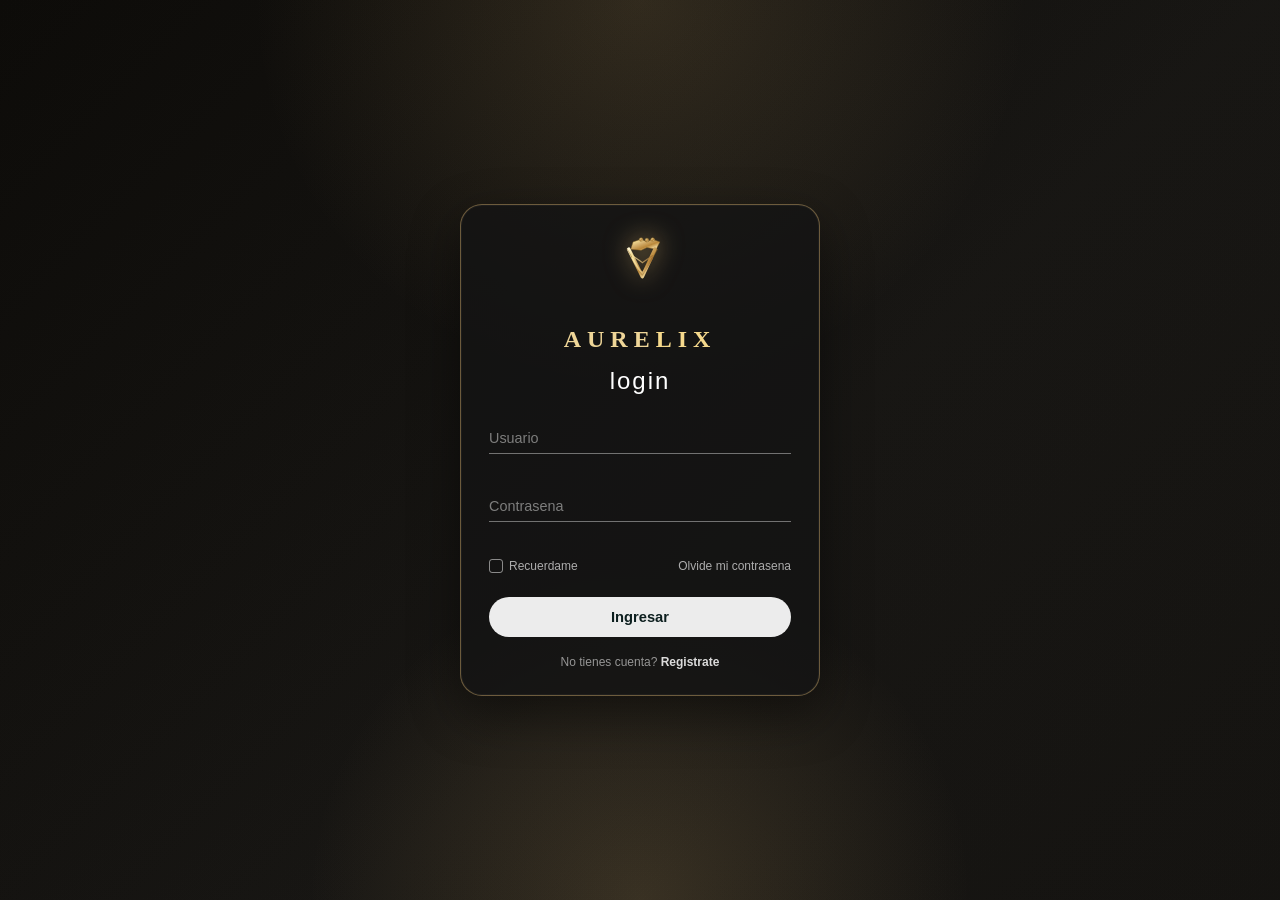
<file: index.html>
<!DOCTYPE html>
<html lang="es">
<head>
  <meta charset="UTF-8" />
  <meta name="viewport" content="width=device-width, initial-scale=1.0"/>
  <title>Aurelix | Perfumes</title>
  <link rel="stylesheet" href="tienda.css" />
  <link rel="stylesheet" href="index.css" />
</head>
<body>

  <div id="nav-container"></div>

  <div class="hero">
    <div class="hero-texto">
      <p class="hero-sub">Perfumes de lujo</p>
      <h1>Tu esencia, <span>tu firma</span></h1>
      <p class="hero-desc">Descubre fragancias exclusivas para cada momento, personalidad y ocasión.</p>
      <button class="btn btn-rojo" onclick="scrollCatalogo()">Ver coleccion</button>
    </div>
  </div>

  <section class="catalogo" id="catalogo">
    <div class="catalogo-header">
      <h2>Coleccion</h2>
      <div class="filtros">
        <input type="text" id="buscador" placeholder="Buscar perfume..." />
        <select id="filtroCategoria">
          <option value="">Todas las categorias</option>
          <option value="arabes">Árabes</option>
          <option value="americanos">Americanos</option>
          <option value="yambal">Yambal</option>
          <option value="avon">Avon</option>
        </select>
        <select id="filtroOrden">
          <option value="">Ordenar por</option>
          <option value="precio-asc">Precio: menor a mayor</option>
          <option value="precio-desc">Precio: mayor a menor</option>
          <option value="nombre">Nombre A-Z</option>
        </select>
      </div>
    </div>

    <div class="grid-productos" id="grid-productos"></div>
  </section>

  <section class="recomendaciones" id="recomendaciones">
    <div class="recomendaciones-header">
      <div>
        <p class="recomendaciones-sub">Aurelix IA</p>
        <h2>Encuentra tu aroma ideal</h2>
      </div>
      <p class="recomendaciones-explicacion">Cuéntanos tu estilo y te sugerimos la fragancia perfecta.</p>
    </div>
    <form class="asistente-ia" id="formAsistenteIA">
      <input id="consultaIA" type="text" placeholder="Ej: quiero un perfume floral elegante por menos de 120" autocomplete="off" />
      <button class="btn btn-rojo" type="submit">Recomendar</button>
    </form>
    <p class="respuesta-ia" id="respuestaIA">Escribe lo que buscas para recibir recomendaciones.</p>
    <div class="grid-productos" id="grid-recomendaciones"></div>
  </section>

  <div id="toast" class="toast"></div>

  <script src="tienda.js"></script>
  <script src="index.js"></script>
</body>
</html>
</file>
<file: tienda.css>
* { margin: 0; padding: 0; box-sizing: border-box; }

:root {
  --fondo:   #090909;
  --fondo2:  #131313;
  --card:    rgba(212,175,109,0.06);
  --borde:   rgba(212,175,109,0.44);
  --acento:  #d4af6d;
  --acento2: #b8924d;
  --texto:   #f5e7c7;
  --texto2:  rgba(245,231,199,0.78);
  --radio:   14px;
}

body {
  font-family: 'Segoe UI', sans-serif;
  background: var(--fondo);
  color: var(--texto);
  min-height: 100vh;
}

a { text-decoration: none; color: inherit; }

/* ===== NAVBAR ===== */
.navbar {
  position: sticky;
  top: 0;
  z-index: 100;
  display: flex;
  align-items: center;
  justify-content: space-between;
  padding: 0 40px;
  height: 64px;
  background: rgba(13,31,31,0.9);
  backdrop-filter: blur(16px);
  border-bottom: 1px solid var(--borde);
}

.logo {
  font-size: 1.4rem;
  font-weight: 700;
  letter-spacing: 3px;
  color: var(--acento);
  text-transform: uppercase;
  font-family: Georgia, 'Times New Roman', serif;
  background: linear-gradient(180deg, #f9e6b2 0%, #d4af6d 28%, #a8772b 100%);
  -webkit-background-clip: text;
  background-clip: text;
  -webkit-text-fill-color: transparent;
}

.logo span { color: var(--acento); }

.nav-links {
  display: flex;
  gap: 28px;
  list-style: none;
}

.nav-links a {
  font-size: 0.85rem;
  color: var(--texto2);
  letter-spacing: 1px;
  transition: color 0.2s;
}

.nav-links a:hover,
.nav-links a.activo { color: var(--texto); }

.nav-acciones {
  display: flex;
  align-items: center;
  gap: 18px;
}

.btn-carrito {
  position: relative;
  background: none;
  border: none;
  cursor: pointer;
  color: var(--texto);
  font-size: 1.3rem;
}

.badge-carrito {
  position: absolute;
  top: -6px; right: -8px;
  background: var(--acento);
  color: #fff;
  font-size: 0.6rem;
  font-weight: 700;
  width: 17px; height: 17px;
  border-radius: 50%;
  display: flex;
  align-items: center;
  justify-content: center;
}

.badge-carrito.oculto { display: none; }

.nav-usuario {
  display: flex;
  align-items: center;
  gap: 10px;
  font-size: 0.8rem;
  color: var(--texto2);
}

.btn-mis-pedidos {
  background: rgba(212,175,109,0.12);
  border: 1px solid var(--borde);
  color: var(--texto);
  font-size: 0.75rem;
  padding: 7px 14px;
  border-radius: 20px;
  cursor: pointer;
  transition: all 0.2s;
}

.btn-mis-pedidos:hover {
  border-color: var(--acento);
  color: var(--acento);
}

.btn-salir {
  background: none;
  border: 1px solid var(--borde);
  color: var(--texto2);
  font-size: 0.75rem;
  padding: 5px 12px;
  border-radius: 20px;
  cursor: pointer;
  transition: all 0.2s;
}

.btn-salir:hover { border-color: var(--acento); color: var(--acento); }

/* ===== BOTONES ===== */
.btn {
  display: inline-block;
  padding: 11px 24px;
  border-radius: 30px;
  border: none;
  cursor: pointer;
  font-size: 0.85rem;
  font-weight: 500;
  letter-spacing: 0.5px;
  transition: all 0.2s;
}

.btn-rojo { background: var(--acento); color: #fff; }
.btn-rojo:hover { background: var(--acento2); transform: translateY(-1px); }

.btn-outline {
  background: transparent;
  color: var(--texto);
  border: 1px solid var(--borde);
}

.btn-outline:hover { border-color: rgba(255,255,255,0.4); }

.btn:disabled { opacity: 0.5; cursor: not-allowed; transform: none; }

/* ===== GLASS CARD ===== */
.glass {
  background: var(--card);
  border: 1px solid var(--borde);
  backdrop-filter: blur(16px);
  border-radius: var(--radio);
}

/* ===== TOAST ===== */
.toast {
  position: fixed;
  bottom: 28px; left: 50%;
  transform: translateX(-50%) translateY(20px);
  background: rgba(255,255,255,0.1);
  backdrop-filter: blur(14px);
  border: 1px solid rgba(255,255,255,0.2);
  color: #fff;
  padding: 10px 24px;
  border-radius: 30px;
  font-size: 0.82rem;
  opacity: 0;
  transition: opacity 0.3s, transform 0.3s;
  z-index: 999;
  white-space: nowrap;
  pointer-events: none;
}

.toast.show { opacity: 1; transform: translateX(-50%) translateY(0); }
.toast.exito { border-color: rgba(46,204,113,0.5); background: rgba(46,204,113,0.15); }
.toast.error { border-color: rgba(231,76,60,0.5); background: rgba(231,76,60,0.2); }

/* ===== VACIO ===== */
.vacio {
  text-align: center;
  padding: 80px 20px;
  color: var(--texto2);
}

.vacio p { margin-bottom: 20px; font-size: 0.9rem; }

/* ===== ANIMACIONES LANDING ===== */
.fade-up {
  opacity: 0;
  transform: translateY(28px);
  transition: opacity 0.6s ease, transform 0.6s ease;
}

.fade-up.visible {
  opacity: 1;
  transform: translateY(0);
}

.nav-landing {
  transition: transform 0.3s ease;
}
</file>
<file: index.css>
/* ===== HERO ===== */
.hero {
  min-height: 420px;
  display: flex;
  align-items: center;
  padding: 60px 80px;
  background:
    radial-gradient(ellipse 80% 60% at 80% 50%, rgba(231,76,60,0.15) 0%, transparent 70%),
    radial-gradient(ellipse 60% 80% at 0% 50%, rgba(45,110,110,0.3) 0%, transparent 60%),
    linear-gradient(135deg, #0d1f1f 0%, #122828 100%);
  border-bottom: 1px solid var(--borde);
}

.hero-texto { max-width: 520px; }

.hero-sub {
  font-size: 0.8rem;
  letter-spacing: 3px;
  color: var(--acento);
  text-transform: uppercase;
  margin-bottom: 16px;
}

.hero-texto h1 {
  font-size: 3rem;
  font-weight: 700;
  line-height: 1.1;
  margin-bottom: 16px;
  color: var(--texto);
}

.hero-texto h1 span { color: var(--acento); }

.hero-desc {
  font-size: 0.95rem;
  color: var(--texto2);
  margin-bottom: 32px;
  line-height: 1.6;
}

/* ===== CATALOGO ===== */
.catalogo {
  padding: 48px 60px 70px;
  background: #e8e2d9;
}

.mis-compras {
  padding: 50px 60px 10px;
  border-top: 1px solid var(--borde);
}

.mis-compras-header {
  margin-bottom: 24px;
}

.lista-compras-usuario {
  display: grid;
  grid-template-columns: repeat(auto-fit, minmax(260px, 1fr));
  gap: 18px;
}

.pedido-card {
  background: rgba(212,175,109,0.06);
  border: 1px solid var(--borde);
  border-radius: 16px;
  padding: 20px;
  color: var(--texto);
}

.pedido-cabecera {
  display: flex;
  justify-content: space-between;
  align-items: center;
  margin-bottom: 12px;
}

.pedido-label {
  display: block;
  font-size: 0.68rem;
  letter-spacing: 2px;
  text-transform: uppercase;
  color: var(--acento);
  margin-bottom: 6px;
}

.pedido-cabecera h3 {
  font-size: 1.2rem;
  margin: 0;
}

.pedido-estado {
  background: rgba(212,175,109,0.14);
  border: 1px solid var(--borde);
  color: var(--texto);
  border-radius: 999px;
  padding: 6px 10px;
  font-size: 0.72rem;
  text-transform: uppercase;
}

.pedido-detalle {
  color: var(--texto2);
  font-size: 0.82rem;
  line-height: 1.8;
  margin-bottom: 12px;
}

.pedido-items {
  list-style: none;
  padding: 0;
  margin: 0;
  border-top: 1px solid rgba(255,255,255,0.08);
  padding-top: 12px;
}

.pedido-items li {
  display: flex;
  justify-content: space-between;
  gap: 12px;
  color: var(--texto2);
  font-size: 0.8rem;
  padding: 6px 0;
}

.vacio-compras {
  padding: 28px 16px;
  border: 1px dashed var(--borde);
  border-radius: 14px;
  color: var(--texto2);
  text-align: center;
}

.recomendaciones {
  padding: 0 60px 70px;
  border-top: 1px solid var(--borde);
}

.recomendaciones-header {
  display: flex;
  align-items: end;
  justify-content: space-between;
  gap: 20px;
  padding: 48px 0 28px;
}

.recomendaciones-header h2 { font-size: 1.4rem; font-weight: 400; letter-spacing: 2px; }
.recomendaciones-sub { margin-bottom: 8px; color: var(--acento); font-size: .75rem; letter-spacing: 3px; text-transform: uppercase; }
.recomendaciones-explicacion { color: var(--texto2); font-size: .85rem; }

.asistente-ia {
  display: flex;
  gap: 12px;
  max-width: 760px;
  margin-bottom: 16px;
}

.asistente-ia input {
  flex: 1;
  min-width: 0;
  background: var(--card);
  border: 1px solid var(--borde);
  color: var(--texto);
  padding: 13px 16px;
  border-radius: 30px;
  outline: none;
}

.asistente-ia input::placeholder { color: var(--texto2); }
.asistente-ia input:focus { border-color: var(--acento); }
.respuesta-ia { min-height: 20px; margin-bottom: 22px; color: var(--texto2); font-size: .85rem; }

@media (max-width: 700px) {
  .recomendaciones { padding-left: 24px; padding-right: 24px; }
  .recomendaciones-header { display: block; }
  .recomendaciones-explicacion { margin-top: 12px; }
  .asistente-ia { display: grid; }
}

.catalogo-header {
  display: flex;
  align-items: center;
  justify-content: space-between;
  margin-bottom: 36px;
  flex-wrap: wrap;
  gap: 16px;
}

.catalogo-header h2 {
  font-size: 1.4rem;
  font-weight: 400;
  letter-spacing: 2px;
  color: var(--texto);
}

.filtros {
  display: flex;
  gap: 12px;
  flex-wrap: wrap;
}

.filtros input,
.filtros select {
  background: var(--card);
  border: 1px solid var(--borde);
  color: var(--texto);
  padding: 8px 14px;
  border-radius: 30px;
  font-size: 0.82rem;
  outline: none;
  cursor: pointer;
  transition: border-color 0.2s;
}

.filtros input::placeholder { color: var(--texto2); }
.filtros input:focus,
.filtros select:focus { border-color: rgba(255,255,255,0.3); }

.filtros select option { background: #122828; }

/* ===== GRID PRODUCTOS ===== */
.grid-productos {
  display: grid;
  grid-template-columns: repeat(auto-fit, minmax(230px, 1fr));
  gap: 18px;
  max-width: 1400px;
  margin: 0 auto;
}

/* ===== CARD PRODUCTO ===== */
.producto-card {
  background: #0d0d0d;
  border: 1px solid rgba(212,175,109,0.9);
  overflow: hidden;
  cursor: pointer;
  transition: transform 0.22s ease, box-shadow 0.22s ease, border-color 0.22s ease;
  box-shadow: 0 0 0 rgba(0,0,0,0);
  min-height: 520px;
  display: flex;
  flex-direction: column;
}

.producto-card:hover {
  transform: translateY(-4px);
  border-color: rgba(245,220,165,1);
  box-shadow: 0 12px 22px rgba(0,0,0,0.12);
}

.producto-card img {
  width: 100%;
  height: 320px;
  object-fit: contain;
  display: block;
  background: linear-gradient(180deg, #f4f3f0 0%, #f1efeb 100%);
  padding: 18px 20px;
  transition: transform 0.3s ease;
}

.producto-card:hover img { transform: scale(1.02); }

.producto-info {
  padding: 20px 18px 18px;
  background: #0d0d0d;
  display: flex;
  flex-direction: column;
  justify-content: flex-end;
  min-height: 170px;
}

.producto-marca {
  font-size: 0.72rem;
  letter-spacing: 3px;
  color: #d4af6d;
  text-transform: uppercase;
  margin-bottom: 10px;
  font-weight: 700;
}

.producto-nombre {
  font-size: 1.1rem;
  line-height: 1.3;
  font-weight: 600;
  margin-bottom: 18px;
  color: #f2e8d5;
  min-height: 3em;
}

.producto-footer {
  display: flex;
  align-items: center;
  justify-content: space-between;
  gap: 12px;
  margin-top: auto;
}

.producto-precio {
  font-size: 1.05rem;
  font-weight: 700;
  color: #f0dc9b;
  letter-spacing: 0.04em;
}

.btn-ver {
  display: inline-flex;
  align-items: center;
  justify-content: center;
  background: linear-gradient(180deg, #f0d99e 0%, #d4af6d 100%);
  color: #141414;
  border: none;
  padding: 8px 22px;
  border-radius: 999px;
  font-size: 0.8rem;
  font-weight: 700;
  cursor: pointer;
  transition: transform 0.2s ease, filter 0.2s ease;
}

.btn-ver:hover {
  transform: translateY(-1px);
  filter: brightness(1.02);
}

/* ===== SIN RESULTADOS ===== */
.sin-resultados {
  grid-column: 1 / -1;
  text-align: center;
  padding: 60px 20px;
  color: var(--texto2);
  font-size: 0.9rem;
}
</file>
<file: admin.css>
.admin-acceso {
  min-height: 100vh;
  display: grid;
  place-items: center;
  padding: 24px;
}

.admin-acceso-card {
  width: min(100%, 430px);
  padding: 36px;
}

.admin-acceso-card h1 { margin: 8px 0; }
.admin-acceso-card > p:not(.logo-titulo) { margin-bottom: 24px; }
.admin-acceso-card .btn { width: 100%; margin-top: 12px; }
.admin-volver { display: block; margin-top: 20px; text-align: center; color: inherit; }

.admin-nav {
  display: flex;
  align-items: center;
  justify-content: space-between;
  padding: 18px 5%;
}

.admin-nav > div { display: flex; align-items: center; gap: 18px; }
.admin-enlace { color: var(--texto2); font-size: .85rem; }
.admin-enlace:hover { color: var(--texto); }

.ayuda-imagen {
  display: block;
  margin: 6px 0 12px;
  color: var(--texto2);
}

.vista-previa-imagen {
  display: none;
  width: 150px;
  height: 150px;
  margin: 12px 0;
  border-radius: 10px;
  object-fit: cover;
  border: 1px solid var(--borde);
}

.vista-previa-imagen.visible { display: block; }

/* ===== LAYOUT ===== */
.admin-layout {
  display: flex;
  min-height: calc(100vh - 64px);
}

/* ===== SIDEBAR ===== */
.sidebar {
  width: 220px;
  background: rgba(255,255,255,0.04);
  border-right: 1px solid var(--borde);
  padding: 32px 16px;
  flex-shrink: 0;
}

.sidebar h2 {
  font-size: 0.7rem;
  letter-spacing: 3px;
  text-transform: uppercase;
  color: var(--texto2);
  margin-bottom: 20px;
  padding-left: 14px;
}

.sidebar ul { list-style: none; display: flex; flex-direction: column; gap: 4px; }

.sidebar ul a {
  display: block;
  padding: 10px 14px;
  border-radius: 10px;
  font-size: 0.85rem;
  color: var(--texto2);
  transition: all 0.2s;
  cursor: pointer;
  text-decoration: none;
}

.sidebar ul a:hover { background: var(--card); color: var(--texto); }
.sidebar ul a.activo {
  background: rgba(255,255,255,0.09);
  color: var(--texto);
  border: 1px solid var(--borde);
}

/* ===== CONTENIDO ===== */
.admin-contenido {
  flex: 1;
  padding: 40px 48px;
  overflow-x: auto;
}

.admin-header {
  display: flex;
  align-items: center;
  justify-content: space-between;
  margin-bottom: 32px;
}

.admin-header h3 {
  font-size: 1.3rem;
  font-weight: 400;
  letter-spacing: 1px;
}

/* ===== TABLA ===== */
.tabla {
  width: 100%;
  border-collapse: collapse;
  background: rgba(255,255,255,0.04);
  border-radius: 14px;
  overflow: hidden;
  border: 1px solid var(--borde);
}

.tabla th {
  padding: 14px 18px;
  text-align: left;
  color: var(--texto2);
  font-weight: 400;
  font-size: 0.72rem;
  letter-spacing: 1.5px;
  text-transform: uppercase;
  border-bottom: 1px solid var(--borde);
  background: rgba(255,255,255,0.03);
}

.tabla td {
  padding: 14px 18px;
  font-size: 0.88rem;
  color: var(--texto);
  border-bottom: 1px solid rgba(255,255,255,0.05);
  vertical-align: middle;
}

.tabla tr:last-child td { border-bottom: none; }
.tabla tr:hover td { background: rgba(255,255,255,0.03); }

.tabla img {
  width: 52px;
  height: 52px;
  object-fit: cover;
  border-radius: 10px;
  border: 1px solid var(--borde);
}

.tag-categoria {
  display: inline-block;
  padding: 4px 12px;
  border-radius: 20px;
  font-size: 0.72rem;
  background: rgba(255,255,255,0.07);
  border: 1px solid var(--borde);
  color: var(--texto2);
  text-transform: capitalize;
  letter-spacing: 0.5px;
}

.acciones-tabla { display: flex; gap: 8px; }

.btn-editar {
  background: none;
  border: 1px solid var(--borde);
  color: var(--texto2);
  padding: 6px 14px;
  border-radius: 20px;
  font-size: 0.75rem;
  cursor: pointer;
  transition: all 0.2s;
}

.btn-editar:hover { border-color: rgba(255,255,255,0.4); color: var(--texto); }

.btn-eliminar {
  background: none;
  border: 1px solid rgba(231,76,60,0.35);
  color: var(--acento);
  padding: 6px 14px;
  border-radius: 20px;
  font-size: 0.75rem;
  cursor: pointer;
  transition: all 0.2s;
}

.btn-eliminar:hover { background: rgba(231,76,60,0.12); }

.estado-compra { min-width: 145px; }
.tabla-compras small { color: var(--texto2); }

/* ===== FORMULARIO ===== */
.form-producto {
  padding: 36px 40px;
  max-width: 700px;
  display: flex;
  flex-direction: column;
  gap: 24px;
  background: rgba(255,255,255,0.05);
  border: 1px solid var(--borde);
  border-radius: 18px;
  backdrop-filter: blur(16px);
}

.form-fila {
  display: grid;
  grid-template-columns: 1fr 1fr;
  gap: 24px;
}

.form-grupo {
  display: flex;
  flex-direction: column;
  gap: 8px;
}

.form-grupo label {
  font-size: 0.72rem;
  letter-spacing: 1.5px;
  color: var(--texto2);
  text-transform: uppercase;
}

.form-grupo input,
.form-grupo select,
.form-grupo textarea {
  background: rgba(255,255,255,0.06);
  border: 1px solid var(--borde);
  color: var(--texto);
  padding: 12px 16px;
  border-radius: 10px;
  font-size: 0.9rem;
  outline: none;
  transition: border-color 0.2s, background 0.2s;
  font-family: 'Segoe UI', sans-serif;
  width: 100%;
}

.form-grupo input:focus,
.form-grupo select:focus,
.form-grupo textarea:focus {
  border-color: rgba(255,255,255,0.35);
  background: rgba(255,255,255,0.09);
}

.form-grupo input::placeholder,
.form-grupo textarea::placeholder { color: rgba(255,255,255,0.25); }

.form-grupo input.invalid,
.form-grupo select.invalid,
.form-grupo textarea.invalid { border-color: var(--acento); }

.form-grupo select option { background: #122828; color: #f0f0f0; }

.form-grupo textarea {
  resize: vertical;
  min-height: 100px;
  line-height: 1.6;
}

.error-msg {
  color: #ff6b6b;
  font-size: 0.68rem;
  min-height: 13px;
}

.form-acciones {
  display: flex;
  gap: 12px;
  justify-content: flex-end;
  padding-top: 8px;
  border-top: 1px solid var(--borde);
}

/* ===== MODAL ===== */
.modal-overlay {
  display: none;
  position: fixed;
  inset: 0;
  background: rgba(0,0,0,0.65);
  z-index: 200;
  align-items: center;
  justify-content: center;
}

.modal-overlay.abierto { display: flex; }

.modal {
  padding: 36px;
  max-width: 360px;
  width: 90%;
  text-align: center;
  background: rgba(18,40,40,0.95);
  border: 1px solid var(--borde);
  border-radius: 18px;
  backdrop-filter: blur(20px);
}

.modal p {
  font-size: 0.95rem;
  margin-bottom: 28px;
  color: var(--texto);
  line-height: 1.6;
}

.modal-acciones { display: flex; gap: 12px; justify-content: center; }
</file>
<file: carrito.css>
.carrito-contenedor { max-width: 1050px; margin: 0 auto; padding: 42px 24px 80px; }
.carrito-header { display: flex; justify-content: space-between; align-items: center; margin-bottom: 28px; }
.carrito-header a { color: var(--texto2); }
.carrito-lista { display: grid; gap: 12px; }
.carrito-item { display: grid; grid-template-columns: 70px 1fr 80px 100px auto; align-items: center; gap: 18px; padding: 14px; background: var(--card); border: 1px solid var(--borde); border-radius: var(--radio); }
.carrito-item img { width: 70px; height: 70px; object-fit: cover; border-radius: 8px; }
.carrito-item p { color: var(--texto2); margin-top: 6px; font-size: .85rem; }
.carrito-item input, .checkout input, .estado-compra { background: rgba(255,255,255,.06); border: 1px solid var(--borde); color: var(--texto); padding: 10px; border-radius: 8px; }
.checkout { max-width: 480px; margin: 32px 0 0 auto; padding: 26px; display: grid; gap: 14px; }
.checkout-total { font-size: 1.2rem; font-weight: 700; }
.error-checkout { color: #ff6b6b; font-size: .8rem; }
@media (max-width: 700px) { .carrito-item { grid-template-columns: 60px 1fr auto; } .carrito-item input, .carrito-item > strong, .carrito-item .btn-eliminar { grid-column: 2 / -1; } }
</file>
<file: detalle.css>
.detalle-contenedor {
  max-width: 1100px;
  margin: 0 auto;
  padding: 42px 24px 80px;
}

.detalle-volver {
  display: inline-block;
  margin-bottom: 28px;
  color: inherit;
  text-decoration: none;
}

.detalle-producto {
  display: grid;
  grid-template-columns: minmax(0, 1fr) minmax(0, 0.9fr);
  gap: 56px;
  align-items: center;
}

.detalle-imagen {
  overflow: hidden;
  background: #f2f0ed;
}

.detalle-imagen img {
  display: block;
  width: 100%;
  aspect-ratio: 1 / 1;
  object-fit: cover;
}

.detalle-info h1 {
  margin: 8px 0 12px;
  font-size: clamp(2rem, 5vw, 4rem);
}

.detalle-precio {
  margin: 0 0 24px;
  font-size: 1.6rem;
  font-weight: 700;
}

.detalle-descripcion {
  line-height: 1.7;
}

.detalle-lista {
  margin: 28px 0;
  line-height: 1.8;
}

.detalle-lista p { margin: 4px 0; }
.detalle-vacio { text-align: center; padding: 100px 0; }

@media (max-width: 700px) {
  .detalle-producto { grid-template-columns: 1fr; gap: 28px; }
}
</file>
<file: login.css>
* { margin: 0; padding: 0; box-sizing: border-box; }

body {
  min-height: 100vh;
  display: flex;
  align-items: center;
  justify-content: center;
  font-family: 'Segoe UI', sans-serif;
  background: #080808;
  overflow: hidden;
}

.bg {
  position: fixed;
  inset: 0;
  z-index: 0;
  background: radial-gradient(circle at top, rgba(212,175,109,0.16), transparent 35%), linear-gradient(135deg, #050505 0%, #101010 58%, #0d0d0d 100%);
}

.bg::before {
  content: '';
  position: absolute;
  inset: 0;
  background:
    linear-gradient(0deg, rgba(212,175,109,0.04), rgba(212,175,109,0.04)),
    radial-gradient(circle at 50% 100%, rgba(212,175,109,0.18), transparent 30%);
}

.card {
  position: relative;
  z-index: 1;
  width: 360px;
  padding: 30px 28px 26px;
  border-radius: 22px;
  background: rgba(20,20,20,0.82);
  border: 1px solid rgba(212,175,109,0.46);
  box-shadow: 0 18px 50px rgba(0,0,0,0.45), inset 0 0 0 1px rgba(255,255,255,0.04);
}

.brand-header {
  display: flex;
  flex-direction: column;
  align-items: center;
  gap: 8px;
  margin-bottom: 10px;
}

.brand-logo {
  width: 120px;
  height: auto;
  display: block;
  filter: drop-shadow(0 0 12px rgba(212,175,109,0.65));
}

.logo-titulo {
  text-align: center;
  font-size: 1.5rem;
  letter-spacing: 6px;
  color: #efd698;
  margin-bottom: 4px;
  font-family: Georgia, 'Times New Roman', serif;
  text-transform: uppercase;
  font-weight: 700;
}

.logo-titulo span { color: #f5d98c; }

h1 {
  text-align: center;
  color: #fff;
  font-size: 1.5rem;
  font-weight: 300;
  letter-spacing: 2px;
  margin-bottom: 28px;
}

.vista { display: none; }
.vista.activa { display: block; }

.input-group { margin-bottom: 20px; }

.input-group input {
  width: 100%;
  background: transparent;
  border: none;
  border-bottom: 1.5px solid rgba(255,255,255,0.4);
  color: #fff;
  font-size: 0.9rem;
  padding: 7px 0;
  outline: none;
  transition: border-color 0.3s;
}

.input-group input::placeholder { color: rgba(255,255,255,0.45); }
.input-group input:focus { border-bottom-color: #fff; }
.input-group input.invalid { border-bottom-color: #e74c3c; }

.error-msg {
  display: block;
  color: #ff6b6b;
  font-size: 0.68rem;
  margin-top: 4px;
  min-height: 13px;
}

.options {
  display: flex;
  justify-content: space-between;
  align-items: center;
  margin-bottom: 24px;
}

.remember {
  display: flex;
  align-items: center;
  gap: 6px;
  color: rgba(255,255,255,0.65);
  font-size: 0.75rem;
  cursor: pointer;
  user-select: none;
}

.remember input[type="checkbox"] {
  appearance: none;
  -webkit-appearance: none;
  width: 14px; height: 14px;
  border: 1.5px solid rgba(255,255,255,0.5);
  border-radius: 3px;
  cursor: pointer;
  position: relative;
}

.remember input[type="checkbox"]:checked { background: rgba(255,255,255,0.25); }
.remember input[type="checkbox"]:checked::after {
  content: 'v';
  position: absolute;
  color: #fff;
  font-size: 10px;
  top: -1px; left: 1px;
}

.forgot { color: rgba(255,255,255,0.65); font-size: 0.75rem; text-decoration: none; }
.forgot:hover { color: #fff; }

.btn-primary {
  width: 100%;
  padding: 12px;
  border: none;
  border-radius: 30px;
  background: rgba(255,255,255,0.92);
  color: #0d1f1f;
  font-size: 0.92rem;
  font-weight: 600;
  cursor: pointer;
  transition: all 0.2s;
  margin-bottom: 18px;
}

.btn-primary:hover { background: #fff; transform: translateY(-1px); }
.btn-primary:disabled { opacity: 0.6; cursor: not-allowed; transform: none; }

.pie {
  text-align: center;
  color: rgba(255,255,255,0.55);
  font-size: 0.75rem;
}

.pie a {
  color: rgba(255,255,255,0.85);
  font-weight: 600;
  cursor: pointer;
  text-decoration: none;
}

.pie a:hover { color: #fff; text-decoration: underline; }

.toast {
  position: fixed;
  bottom: 28px; left: 50%;
  transform: translateX(-50%) translateY(20px);
  background: rgba(255,255,255,0.1);
  backdrop-filter: blur(14px);
  border: 1px solid rgba(255,255,255,0.2);
  color: #fff;
  padding: 10px 24px;
  border-radius: 30px;
  font-size: 0.82rem;
  opacity: 0;
  transition: opacity 0.3s, transform 0.3s;
  z-index: 999;
  pointer-events: none;
}

.toast.show { opacity: 1; transform: translateX(-50%) translateY(0); }
.toast.exito { border-color: rgba(46,204,113,0.5); background: rgba(46,204,113,0.15); }
.toast.error { border-color: rgba(231,76,60,0.5); background: rgba(231,76,60,0.2); }
</file>
<file: pedidos.css>
.pedidos-contenedor {
  max-width: 1100px;
  margin: 0 auto;
  padding: 42px 24px 80px;
}

.pedidos-header {
  display: flex;
  justify-content: space-between;
  align-items: center;
  margin-bottom: 28px;
}

.pedidos-header h1 {
  font-size: clamp(2rem, 3vw, 3rem);
  color: var(--texto);
  margin: 0;
  font-weight: 700;
}

.pedidos-header a {
  color: var(--texto2);
  text-decoration: none;
}

.pedidos-lista {
  display: grid;
  grid-template-columns: repeat(auto-fit, minmax(300px, 1fr));
  gap: 22px;
}

.pedido-item {
  background: rgba(212,175,109,0.06);
  border: 1px solid var(--borde);
  border-radius: 18px;
  padding: 20px 20px 18px;
  color: var(--texto);
}

.pedido-top {
  display: flex;
  justify-content: space-between;
  align-items: center;
  gap: 10px;
  margin-bottom: 16px;
}

.pedido-top h3 {
  font-size: 1.2rem;
  margin: 0;
}

.pedido-estado {
  display: inline-block;
  background: rgba(212,175,109,0.14);
  color: var(--texto);
  border: 1px solid var(--borde);
  border-radius: 999px;
  padding: 6px 12px;
  font-size: 0.72rem;
  text-transform: uppercase;
  letter-spacing: 1px;
}

.pedido-meta {
  color: var(--texto2);
  line-height: 1.8;
  font-size: 0.9rem;
  margin-bottom: 16px;
}

.pedido-items {
  list-style: none;
  margin: 0;
  padding: 14px 0 0;
  border-top: 1px solid rgba(255,255,255,0.08);
}

.pedido-items li {
  display: flex;
  align-items: center;
  justify-content: space-between;
  gap: 12px;
  padding: 7px 0;
  color: var(--texto2);
}

.pedido-vacio {
  padding: 40px 20px;
  text-align: center;
  color: var(--texto2);
  border: 1px dashed var(--borde);
  border-radius: 16px;
  background: rgba(255,255,255,0.02);
}

@media (max-width: 700px) {
  .pedidos-header {
    display: block;
  }

  .pedidos-header a {
    display: inline-block;
    margin-top: 12px;
  }
}
</file>
